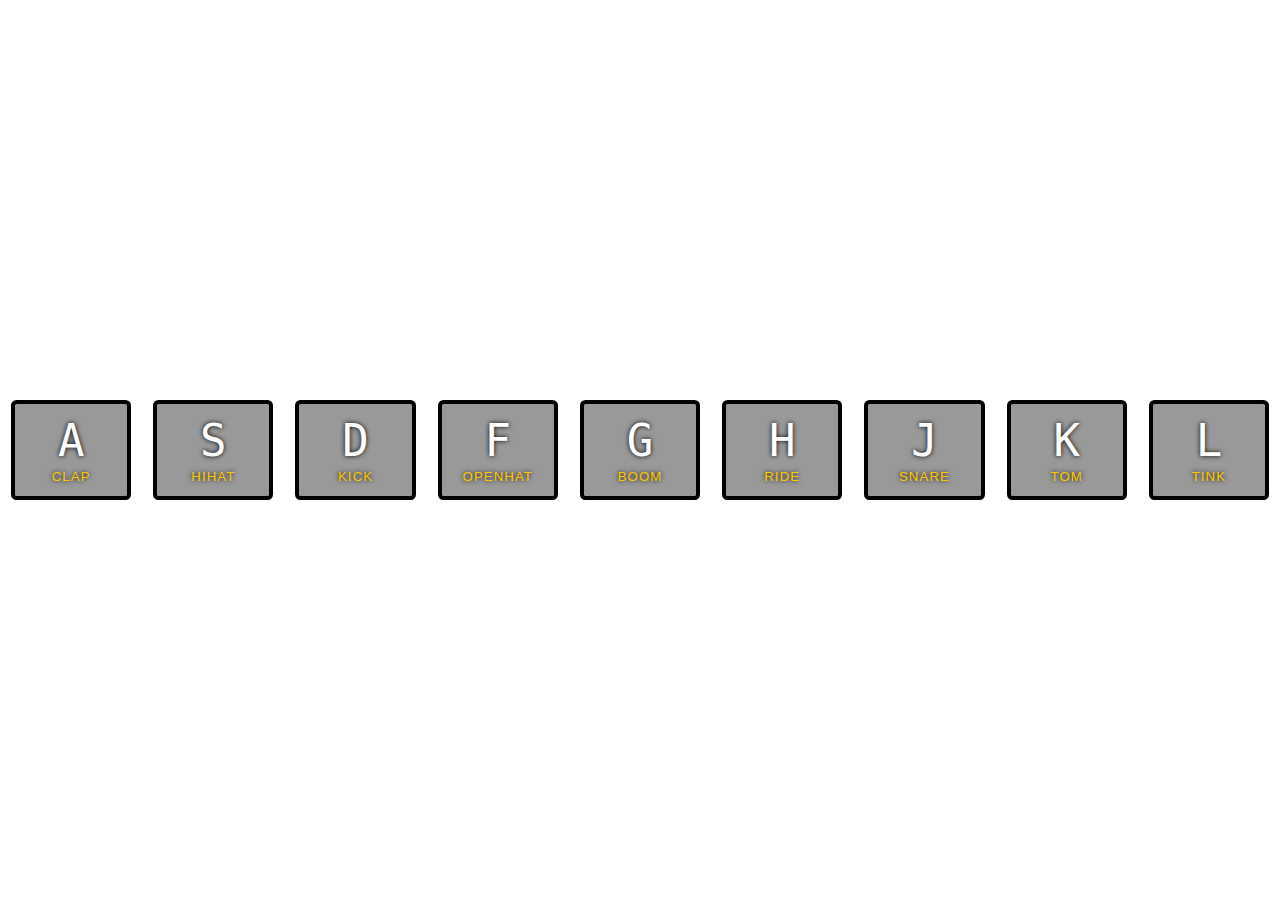
<file: 01-Drum Kit/index.html>
<!DOCTYPE html>
<html lang="en">
<head>
  <meta charset="UTF-8">
  <title>Drum Kit</title>
  <link rel="stylesheet" href="style.css">
</head>
<body>


  <div class="keys">
    <div data-key="65" class="key">
      <kbd>A</kbd>
      <span class="sound">clap</span>
    </div>
    <div data-key="83" class="key">
      <kbd>S</kbd>
      <span class="sound">hihat</span>
    </div>
    <div data-key="68" class="key">
      <kbd>D</kbd>
      <span class="sound">kick</span>
    </div>
    <div data-key="70" class="key">
      <kbd>F</kbd>
      <span class="sound">openhat</span>
    </div>
    <div data-key="71" class="key">
      <kbd>G</kbd>
      <span class="sound">boom</span>
    </div>
    <div data-key="72" class="key">
      <kbd>H</kbd>
      <span class="sound">ride</span>
    </div>
    <div data-key="74" class="key">
      <kbd>J</kbd>
      <span class="sound">snare</span>
    </div>
    <div data-key="75" class="key">
      <kbd>K</kbd>
      <span class="sound">tom</span>
    </div>
    <div data-key="76" class="key">
      <kbd>L</kbd>
      <span class="sound">tink</span>
    </div>
  </div>


  <audio data-key="65" src="sounds/clap.wav"></audio>
  <audio data-key="83" src="sounds/hihat.wav"></audio>
  <audio data-key="68" src="sounds/kick.wav"></audio>
  <audio data-key="70" src="sounds/openhat.wav"></audio>
  <audio data-key="71" src="sounds/boom.wav"></audio>
  <audio data-key="72" src="sounds/ride.wav"></audio>
  <audio data-key="74" src="sounds/snare.wav"></audio>
  <audio data-key="75" src="sounds/tom.wav"></audio>
  <audio data-key="76" src="sounds/tink.wav"></audio>

<script>
  function removeTransition(e) {
    if (e.propertyName !== 'transform') return;
    e.target.classList.remove('playing');
  }

  function playSound(e) {
    const audio = document.querySelector(`audio[data-key="${e.keyCode}"]`);
    const key = document.querySelector(`div[data-key="${e.keyCode}"]`);
    if (!audio) return;

    key.classList.add('playing');
    audio.currentTime = 0;
    audio.play();
  }

  const keys = Array.from(document.querySelectorAll('.key'));
  keys.forEach(key => key.addEventListener('transitionend', removeTransition));
  window.addEventListener('keydown', playSound);
</script>


</body>
</html>
</file>
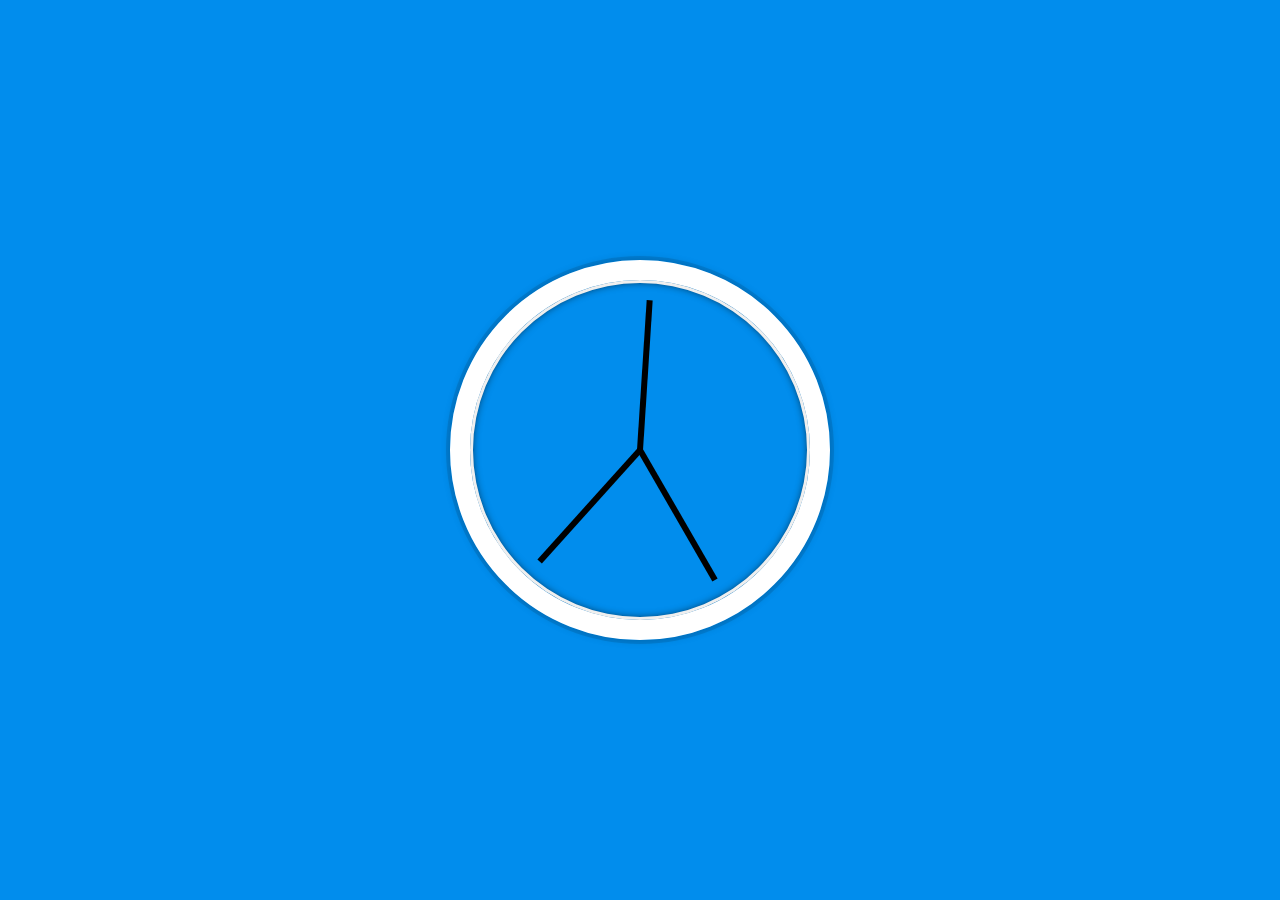
<file: 02-Clock/index.html>
<!DOCTYPE html>
<html lang="en">
<head>
  <meta charset="UTF-8">
  <title>JS + CSS Clock</title>
</head>
<body>


    <div class="clock">
      <div class="clock-face">
        <div class="hand hour-hand"></div>
        <div class="hand min-hand"></div>
        <div class="hand second-hand"></div>
      </div>
    </div>


  <style>
    html {
      background: #018DED url(https://unsplash.it/1500/1000?image=881&blur=5);
      background-size: cover;
      font-family: 'helvetica neue';
      text-align: center;
      font-size: 10px;
    }

    body {
      margin: 0;
      font-size: 2rem;
      display: flex;
      flex: 1;
      min-height: 100vh;
      align-items: center;
    }

    .clock {
      width: 30rem;
      height: 30rem;
      border: 20px solid white;
      border-radius: 50%;
      margin: 50px auto;
      position: relative;
      padding: 2rem;
      box-shadow:
        0 0 0 4px rgba(0,0,0,0.1),
        inset 0 0 0 3px #EFEFEF,
        inset 0 0 10px black,
        0 0 10px rgba(0,0,0,0.2);
    }

    .clock-face {
      position: relative;
      width: 100%;
      height: 100%;
      transform: translateY(-3px); /* account for the height of the clock hands */
    }

    .hand {
      width: 50%;
      height: 6px;
      background: black;
      position: absolute;
      top: 50%;
      transform-origin: 100%;
      transform: rotate(90deg);
      transition: all 0.05s;
      transition-timing-function: cubic-bezier(0.1, 2.7, 0.58, 1);
    }
</style>

<script>
  const secondHand = document.querySelector('.second-hand');
  const minsHand = document.querySelector('.min-hand');
  const hourHand = document.querySelector('.hour-hand');

  function setDate() {
    const now = new Date();

    const seconds = now.getSeconds();
    const secondsDegrees = ((seconds / 60) * 360) + 90;
    secondHand.style.transform = `rotate(${secondsDegrees}deg)`;

    const mins = now.getMinutes();
    const minsDegrees = ((mins / 60) * 360) + ((seconds/60)*6) + 90;
    minsHand.style.transform = `rotate(${minsDegrees}deg)`;

    const hour = now.getHours();
    const hourDegrees = ((hour / 12) * 360) + ((mins/60)*30) + 90;
    hourHand.style.transform = `rotate(${hourDegrees}deg)`;
  }

  setInterval(setDate, 1000);

  setDate();

</script>
</body>
</html>
</file>
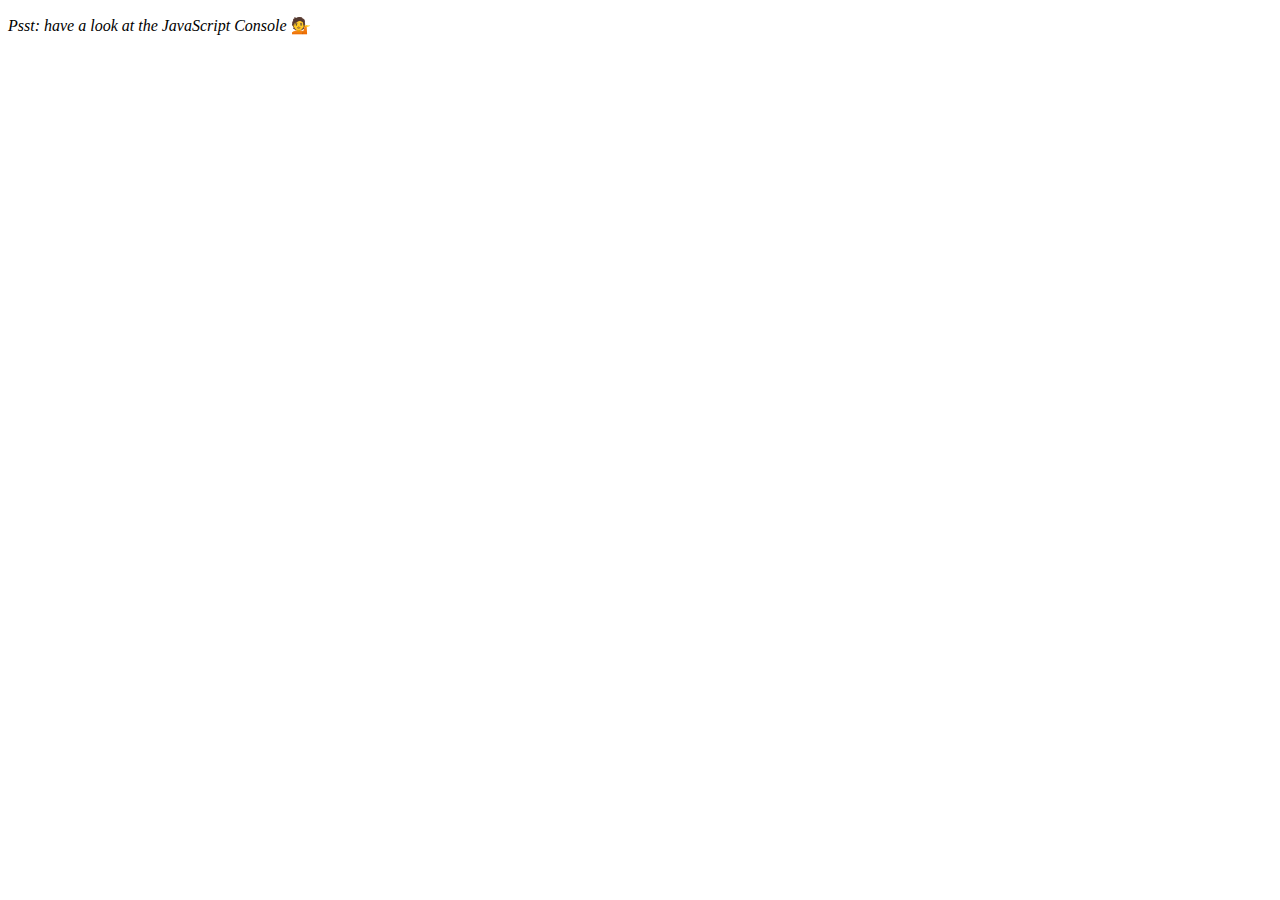
<file: 04 - Array Cardio Day 1/index.html>
<!DOCTYPE html>
<html lang="en">
<head>
  <meta charset="UTF-8">
  <title>Array Cardio 💪</title>
</head>
<body>
  <p><em>Psst: have a look at the JavaScript Console</em> 💁</p>
  <script>
    // Get your shorts on - this is an array workout!
    // ## Array Cardio Day 1

    // Some data we can work with

    const inventors = [
      { first: 'Albert', last: 'Einstein', year: 1879, passed: 1955 },
      { first: 'Isaac', last: 'Newton', year: 1643, passed: 1727 },
      { first: 'Galileo', last: 'Galilei', year: 1564, passed: 1642 },
      { first: 'Marie', last: 'Curie', year: 1867, passed: 1934 },
      { first: 'Johannes', last: 'Kepler', year: 1571, passed: 1630 },
      { first: 'Nicolaus', last: 'Copernicus', year: 1473, passed: 1543 },
      { first: 'Max', last: 'Planck', year: 1858, passed: 1947 },
      { first: 'Katherine', last: 'Blodgett', year: 1898, passed: 1979 },
      { first: 'Ada', last: 'Lovelace', year: 1815, passed: 1852 },
      { first: 'Sarah E.', last: 'Goode', year: 1855, passed: 1905 },
      { first: 'Lise', last: 'Meitner', year: 1878, passed: 1968 },
      { first: 'Hanna', last: 'Hammarström', year: 1829, passed: 1909 }
    ];

    const people = ['Beck, Glenn', 'Becker, Carl', 'Beckett, Samuel', 'Beddoes, Mick', 'Beecher, Henry', 'Beethoven, Ludwig', 'Begin, Menachem', 'Belloc, Hilaire', 'Bellow, Saul', 'Benchley, Robert', 'Benenson, Peter', 'Ben-Gurion, David', 'Benjamin, Walter', 'Benn, Tony', 'Bennington, Chester', 'Benson, Leana', 'Bent, Silas', 'Bentsen, Lloyd', 'Berger, Ric', 'Bergman, Ingmar', 'Berio, Luciano', 'Berle, Milton', 'Berlin, Irving', 'Berne, Eric', 'Bernhard, Sandra', 'Berra, Yogi', 'Berry, Halle', 'Berry, Wendell', 'Bethea, Erin', 'Bevan, Aneurin', 'Bevel, Ken', 'Biden, Joseph', 'Bierce, Ambrose', 'Biko, Steve', 'Billings, Josh', 'Biondo, Frank', 'Birrell, Augustine', 'Black Elk', 'Blair, Robert', 'Blair, Tony', 'Blake, William'];

    // Array.prototype.filter()
    // 1. Filter the list of inventors for those who were born in the 1500's
    const fifteen = inventors.filter(inventor => (inventor.year >= 1500 && inventor.year < 1600));

    console.table(fifteen);

    // Array.prototype.map()
    // 2. Give us an array of the inventor first and last names
    const fullNames = inventors.map(inventor => `${inventor.first} ${inventor.last}`);
    console.log(fullNames);

    // Array.prototype.sort()
    // 3. Sort the inventors by birthdate, oldest to youngest
    // const ordered = inventors.sort(function(a, b) {
    //   if(a.year > b.year) {
    //     return 1;
    //   } else {
    //     return -1;
    //   }
    // });

    const ordered = inventors.sort((a, b) => a.year > b.year ? 1 : -1);
    console.table(ordered);

    // Array.prototype.reduce()
    // 4. How many years did all the inventors live?
    const totalYears = inventors.reduce((total, inventor) => {
      return total + (inventor.passed - inventor.year);
    }, 0);

    console.log(totalYears);

    // 5. Sort the inventors by years lived
    const oldest = inventors.sort(function(a, b) {
      const lastInventor = a.passed - a.year;
      const nextInventor = b.passed - b.year;
      return lastInventor > nextInventor ? -1 : 1;
    });
    console.table(oldest);

    // 6. create a list of Boulevards in Paris that contain 'de' anywhere in the name
    // https://en.wikipedia.org/wiki/Category:Boulevards_in_Paris

    // const category = document.querySelector('.mw-category');
    // const links = Array.from(category.querySelectorAll('a'));
    // const de = links
    //             .map(link => link.textContent)
    //             .filter(streetName => streetName.includes('de'));

    // 7. sort Exercise
    // Sort the people alphabetically by last name
    const alpha = people.sort((lastOne, nextOne) => {
      const [aLast, aFirst] = lastOne.split(', ');
      const [bLast, bFirst] = nextOne.split(', ');
      return aLast > bLast ? 1 : -1;
    });
    console.log(alpha);

    // 8. Reduce Exercise
    // Sum up the instances of each of these
    const data = ['car', 'car', 'truck', 'truck', 'bike', 'walk', 'car', 'van', 'bike', 'walk', 'car', 'van', 'car', 'truck', 'pogostick'];

    const transportation = data.reduce(function(obj, item) {
      if (!obj[item]) {
        obj[item] = 0;
      }
      obj[item]++;
      return obj;
    }, {});

    console.log(transportation);

  </script>
</body>
</html>
</file>
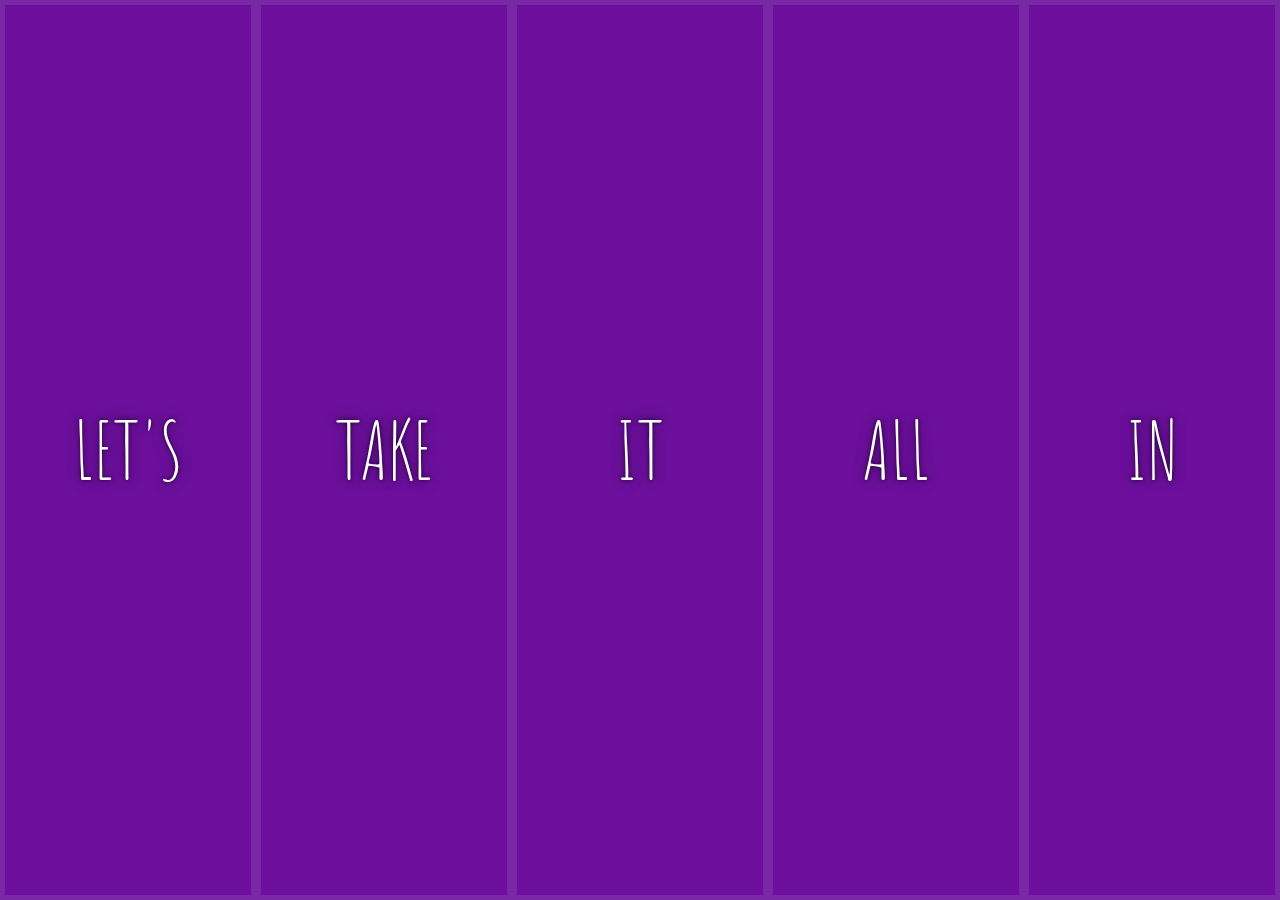
<file: 05 - Flex Panel Gallery/index.html>
<!DOCTYPE html>
<html lang="en">
<head>
  <meta charset="UTF-8">
  <title>Flex Panels 💪</title>
  <link href='https://fonts.googleapis.com/css?family=Amatic+SC' rel='stylesheet' type='text/css'>
</head>
<body>
  <style>
    html {
      box-sizing: border-box;
      background: #ffc600;
      font-family: 'helvetica neue';
      font-size: 20px;
      font-weight: 200;
    }
    
    body {
      margin: 0;
    }
    
    *, *:before, *:after {
      box-sizing: inherit;
    }

    .panels {
      min-height: 100vh;
      overflow: hidden;
      display: flex;
    }

    .panel {
      background: #6B0F9C;
      box-shadow: inset 0 0 0 5px rgba(255,255,255,0.1);
      color: white;
      text-align: center;
      align-items: center;
      /* Safari transitionend event.propertyName === flex */
      /* Chrome + FF transitionend event.propertyName === flex-grow */
      transition:
        font-size 0.7s cubic-bezier(0.61,-0.19, 0.7,-0.11),
        flex 0.7s cubic-bezier(0.61,-0.19, 0.7,-0.11),
        background 0.2s;
      font-size: 20px;
      background-size: cover;
      background-position: center;
      flex: 1;
      justify-content: center;
      display: flex;
      flex-direction: column;
    }

    .panel1 { background-image:url(https://source.unsplash.com/gYl-UtwNg_I/1500x1500); }
    .panel2 { background-image:url(https://source.unsplash.com/rFKUFzjPYiQ/1500x1500); }
    .panel3 { background-image:url(https://images.unsplash.com/photo-1465188162913-8fb5709d6d57?ixlib=rb-0.3.5&q=80&fm=jpg&crop=faces&cs=tinysrgb&w=1500&h=1500&fit=crop&s=967e8a713a4e395260793fc8c802901d); }
    .panel4 { background-image:url(https://source.unsplash.com/ITjiVXcwVng/1500x1500); }
    .panel5 { background-image:url(https://source.unsplash.com/3MNzGlQM7qs/1500x1500); }

    /* Flex Items */
    .panel > * {
      margin: 0;
      width: 100%;
      transition: transform 0.5s;
      flex: 1 0 auto;
      display: flex;
      justify-content: center;
      align-items: center;
    }

    .panel > *:first-child { transform: translateY(-100%); }
    .panel.open-active > *:first-child { transform: translateY(0); }
    .panel > *:last-child { transform: translateY(100%); }
    .panel.open-active > *:last-child { transform: translateY(0); }

    .panel p {
      text-transform: uppercase;
      font-family: 'Amatic SC', cursive;
      text-shadow: 0 0 4px rgba(0, 0, 0, 0.72), 0 0 14px rgba(0, 0, 0, 0.45);
      font-size: 2em;
    }
    
    .panel p:nth-child(2) {
      font-size: 4em;
    }

    .panel.open {
      flex: 5;
      font-size: 40px;
    }
    
    @media only screen and (max-width: 600px) {
      .panel p {
        font-size: 1em;
      }
    }
  </style>


  <div class="panels">
    <div class="panel panel1">
      <p>Hey</p>
      <p>Let's</p>
      <p>Dance</p>
    </div>
    <div class="panel panel2">
      <p>Give</p>
      <p>Take</p>
      <p>Receive</p>
    </div>
    <div class="panel panel3">
      <p>Experience</p>
      <p>It</p>
      <p>Today</p>
    </div>
    <div class="panel panel4">
      <p>Give</p>
      <p>All</p>
      <p>You can</p>
    </div>
    <div class="panel panel5">
      <p>Life</p>
      <p>In</p>
      <p>Motion</p>
    </div>
  </div>

  <script>
    const panels = document.querySelectorAll('.panel');

    function toggleOpen() {
      console.log('Hello');
      this.classList.toggle('open');
    }

    function toggleActive(e) {
      console.log(e.propertyName);
      if (e.propertyName.includes('flex')) {
        this.classList.toggle('open-active');
      }
    }

    panels.forEach(panel => panel.addEventListener('click', toggleOpen));
    panels.forEach(panel => panel.addEventListener('transitionend', toggleActive));
  </script>

</body>
</html>
</file>
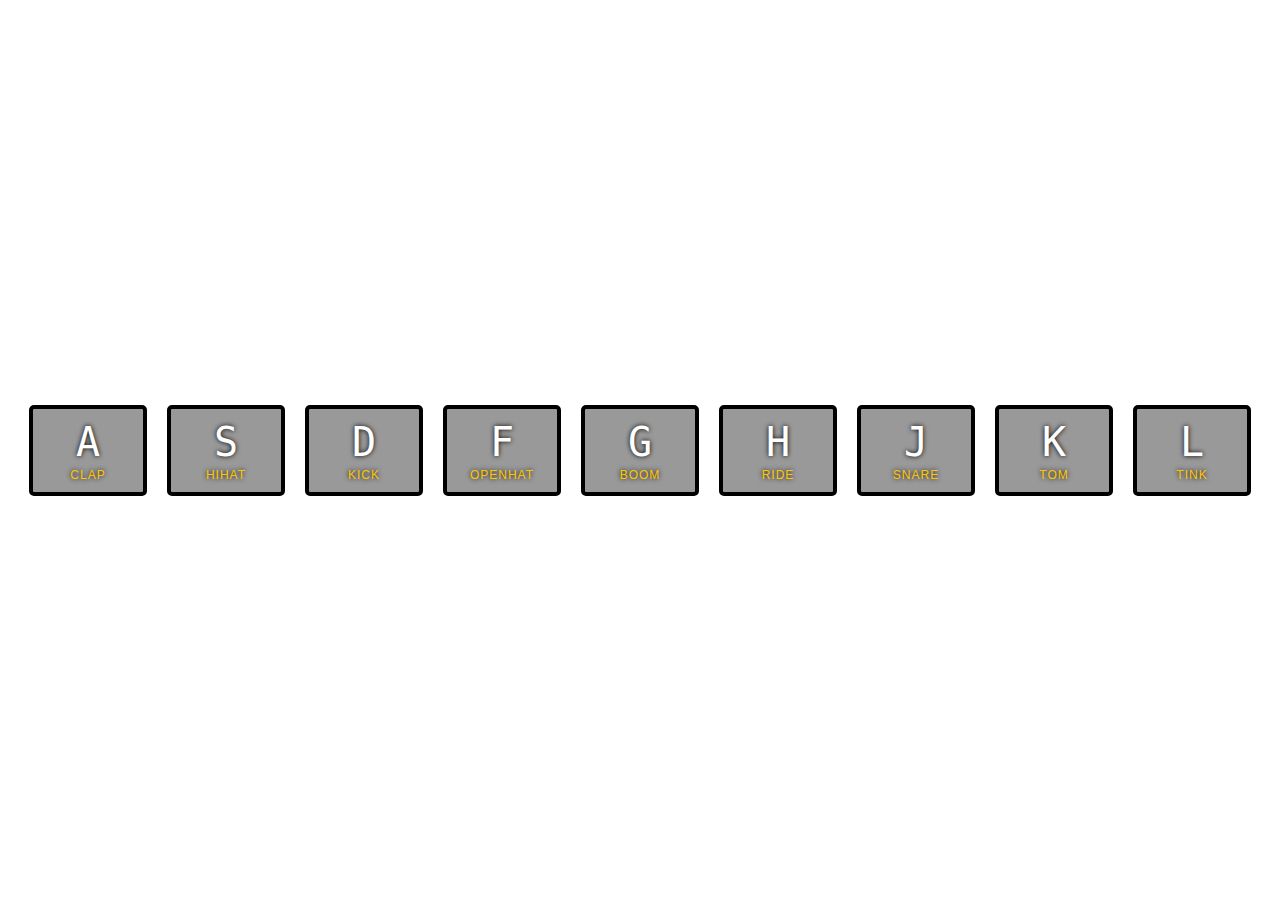
<file: 1-Drum Kit/index.html>
<!DOCTYPE html>
<html lang="en">
<head>
  <meta charset="UTF-8">
  <title>Drum Kit</title>
  <link rel="stylesheet" href="style.css">
</head>
<body>


  <div class="keys">
    <div data-key="65" class="key">
      <kbd>A</kbd>
      <span class="sound">clap</span>
    </div>
    <div data-key="83" class="key">
      <kbd>S</kbd>
      <span class="sound">hihat</span>
    </div>
    <div data-key="68" class="key">
      <kbd>D</kbd>
      <span class="sound">kick</span>
    </div>
    <div data-key="70" class="key">
      <kbd>F</kbd>
      <span class="sound">openhat</span>
    </div>
    <div data-key="71" class="key">
      <kbd>G</kbd>
      <span class="sound">boom</span>
    </div>
    <div data-key="72" class="key">
      <kbd>H</kbd>
      <span class="sound">ride</span>
    </div>
    <div data-key="74" class="key">
      <kbd>J</kbd>
      <span class="sound">snare</span>
    </div>
    <div data-key="75" class="key">
      <kbd>K</kbd>
      <span class="sound">tom</span>
    </div>
    <div data-key="76" class="key">
      <kbd>L</kbd>
      <span class="sound">tink</span>
    </div>
  </div>

  <audio data-key="65" src="sounds/clap.wav"></audio>
  <audio data-key="83" src="sounds/hihat.wav"></audio>
  <audio data-key="68" src="sounds/kick.wav"></audio>
  <audio data-key="70" src="sounds/openhat.wav"></audio>
  <audio data-key="71" src="sounds/boom.wav"></audio>
  <audio data-key="72" src="sounds/ride.wav"></audio>
  <audio data-key="74" src="sounds/snare.wav"></audio>
  <audio data-key="75" src="sounds/tom.wav"></audio>
  <audio data-key="76" src="sounds/tink.wav"></audio>

<script>
  function removeTransition(e) {
    if (e.propertyName !== 'transform') return;
    e.target.classList.remove('playing');
  }

  function playSound(e) {
    const audio = document.querySelector(`audio[data-key="${e.keyCode}"]`);
    const key = document.querySelector(`div[data-key="${e.keyCode}"]`);
    if (!audio) return;

    key.classList.add('playing');
    audio.currentTime = 0;
    audio.play();
  }

  const keys = Array.from(document.querySelectorAll('.key'));
  keys.forEach(key => key.addEventListener('transitionend', removeTransition));
  window.addEventListener('keydown', playSound);
</script>


</body>
</html>
</file>
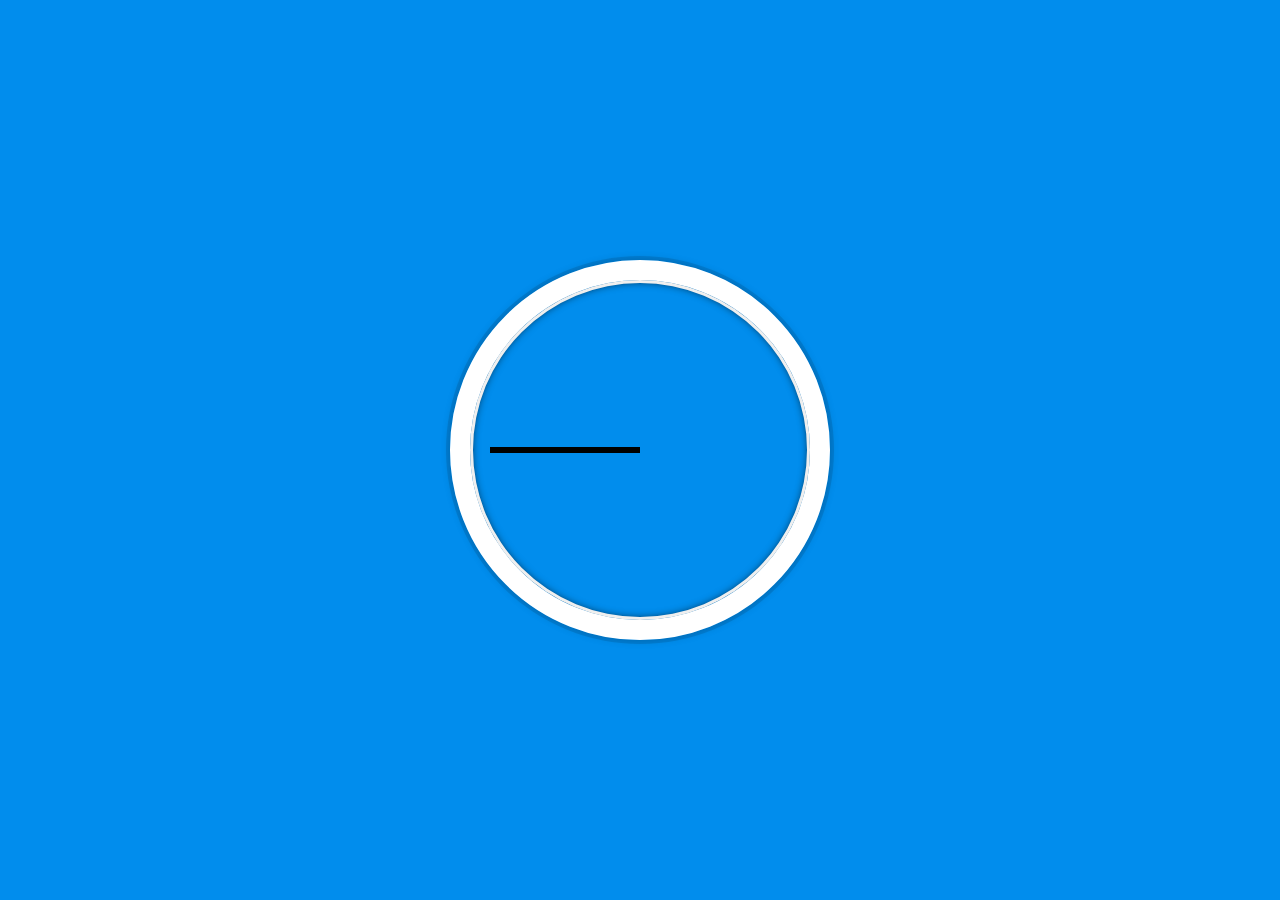
<file: 02-Clock/index-START.html>
<!DOCTYPE html>
<html lang="en">
<head>
  <meta charset="UTF-8">
  <title>JS + CSS Clock</title>
</head>
<body>


    <div class="clock">
      <div class="clock-face">
        <div class="hand hour-hand"></div>
        <div class="hand min-hand"></div>
        <div class="hand second-hand"></div>
      </div>
    </div>


  <style>
    html {
      background: #018DED url(https://unsplash.it/1500/1000?image=881&blur=5);
      background-size: cover;
      font-family: 'helvetica neue';
      text-align: center;
      font-size: 10px;
    }

    body {
      margin: 0;
      font-size: 2rem;
      display: flex;
      flex: 1;
      min-height: 100vh;
      align-items: center;
    }

    .clock {
      width: 30rem;
      height: 30rem;
      border: 20px solid white;
      border-radius: 50%;
      margin: 50px auto;
      position: relative;
      padding: 2rem;
      box-shadow:
        0 0 0 4px rgba(0,0,0,0.1),
        inset 0 0 0 3px #EFEFEF,
        inset 0 0 10px black,
        0 0 10px rgba(0,0,0,0.2);
    }

    .clock-face {
      position: relative;
      width: 100%;
      height: 100%;
      transform: translateY(-3px); /* account for the height of the clock hands */
    }

    .hand {
      width: 50%;
      height: 6px;
      background: black;
      position: absolute;
      top: 50%;
    }

  </style>

  <script>


  </script>
</body>
</html>
</file>
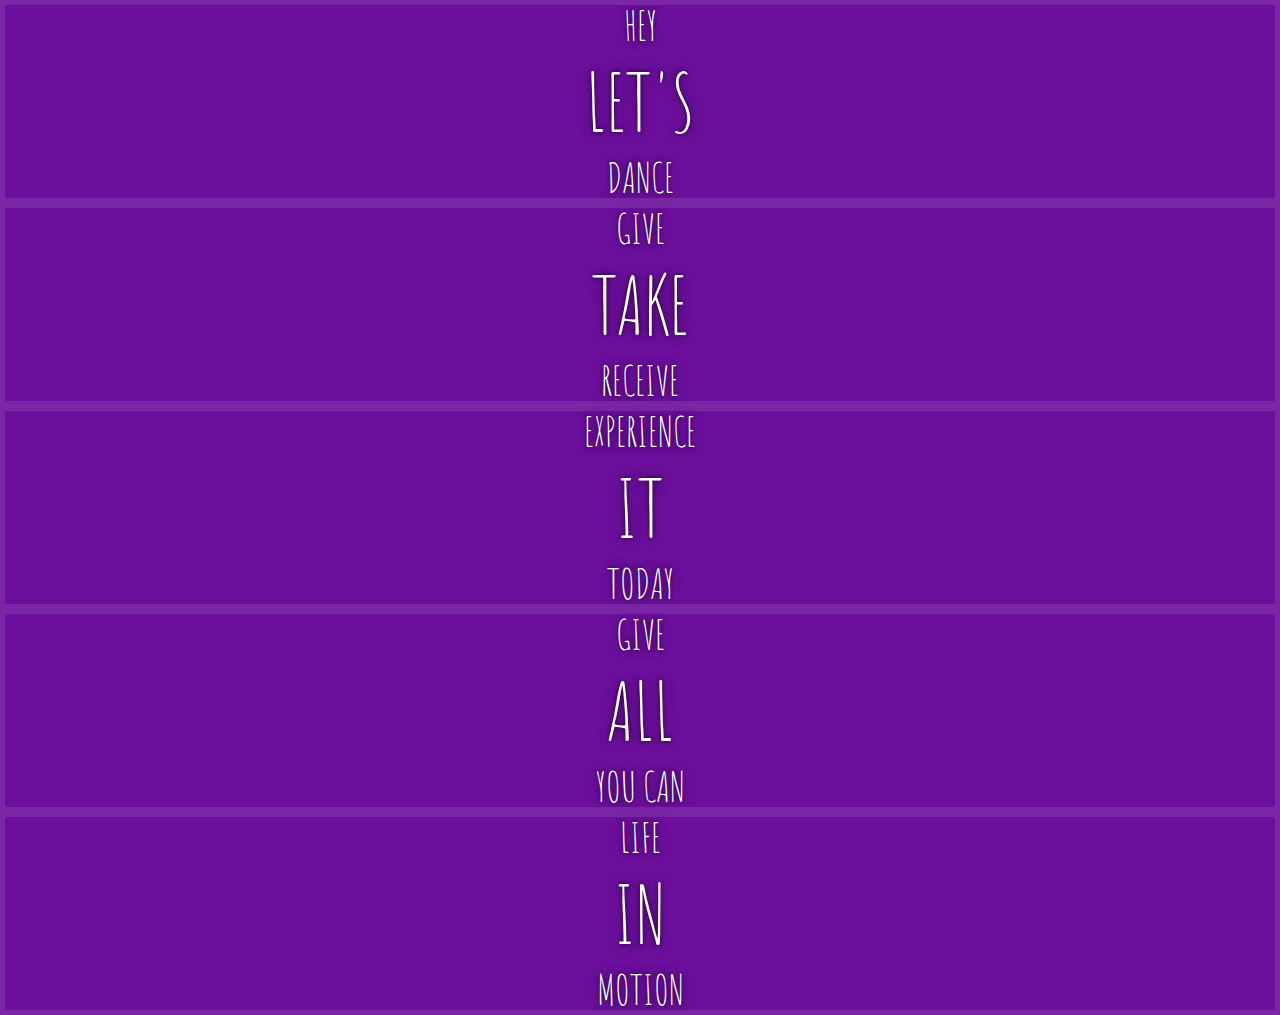
<file: 05 - Flex Panel Gallery/index-START.html>
<!DOCTYPE html>
<html lang="en">
<head>
  <meta charset="UTF-8">
  <title>Flex Panels 💪</title>
  <link href='https://fonts.googleapis.com/css?family=Amatic+SC' rel='stylesheet' type='text/css'>
</head>
<body>
  <style>
    html {
      box-sizing: border-box;
      background: #ffc600;
      font-family: 'helvetica neue';
      font-size: 20px;
      font-weight: 200;
    }
    
    body {
      margin: 0;
    }
    
    *, *:before, *:after {
      box-sizing: inherit;
    }

    .panels {
      min-height: 100vh;
      overflow: hidden;
    }

    .panel {
      background: #6B0F9C;
      box-shadow: inset 0 0 0 5px rgba(255,255,255,0.1);
      color: white;
      text-align: center;
      align-items: center;
      /* Safari transitionend event.propertyName === flex */
      /* Chrome + FF transitionend event.propertyName === flex-grow */
      transition:
        font-size 0.7s cubic-bezier(0.61,-0.19, 0.7,-0.11),
        flex 0.7s cubic-bezier(0.61,-0.19, 0.7,-0.11),
        background 0.2s;
      font-size: 20px;
      background-size: cover;
      background-position: center;
    }

    .panel1 { background-image:url(https://source.unsplash.com/gYl-UtwNg_I/1500x1500); }
    .panel2 { background-image:url(https://source.unsplash.com/rFKUFzjPYiQ/1500x1500); }
    .panel3 { background-image:url(https://images.unsplash.com/photo-1465188162913-8fb5709d6d57?ixlib=rb-0.3.5&q=80&fm=jpg&crop=faces&cs=tinysrgb&w=1500&h=1500&fit=crop&s=967e8a713a4e395260793fc8c802901d); }
    .panel4 { background-image:url(https://source.unsplash.com/ITjiVXcwVng/1500x1500); }
    .panel5 { background-image:url(https://source.unsplash.com/3MNzGlQM7qs/1500x1500); }

    /* Flex Children */
    .panel > * {
      margin: 0;
      width: 100%;
      transition: transform 0.5s;
    }

    .panel p {
      text-transform: uppercase;
      font-family: 'Amatic SC', cursive;
      text-shadow: 0 0 4px rgba(0, 0, 0, 0.72), 0 0 14px rgba(0, 0, 0, 0.45);
      font-size: 2em;
    }
    
    .panel p:nth-child(2) {
      font-size: 4em;
    }

    .panel.open {
      font-size: 40px;
    }

  </style>


  <div class="panels">
    <div class="panel panel1">
      <p>Hey</p>
      <p>Let's</p>
      <p>Dance</p>
    </div>
    <div class="panel panel2">
      <p>Give</p>
      <p>Take</p>
      <p>Receive</p>
    </div>
    <div class="panel panel3">
      <p>Experience</p>
      <p>It</p>
      <p>Today</p>
    </div>
    <div class="panel panel4">
      <p>Give</p>
      <p>All</p>
      <p>You can</p>
    </div>
    <div class="panel panel5">
      <p>Life</p>
      <p>In</p>
      <p>Motion</p>
    </div>
  </div>

  <script>

  </script>



</body>
</html>
</file>
<file: 01-Drum Kit/style.css>
html {
  font-size: 11px;
  background: url(https://images.pexels.com/photos/995301/pexels-photo-995301.jpeg?auto=compress&cs=tinysrgb&dpr=3&h=750&w=1260) bottom center;
  background-size: cover;
}

body,html {
  margin: 0;
  padding: 0;
  font-family: sans-serif;
}

.keys {
  display: flex;
  flex: 1;
  min-height: 100vh;
  align-items: center;
  justify-content: center;
}

.key {
  border: .4rem solid black;
  border-radius: .5rem;
  margin: 1rem;
  font-size: 1.5rem;
  padding: 1rem .5rem;
  transition: all 0.11s ease;
  width: 10rem;
  text-align: center;
  color: white;
  background: rgba(0,0,0,0.4);
  text-shadow: 0 0 .5rem black;
}

.playing {
  transform: scale(2.2);
  border-color: #008cff;
  box-shadow: 0 0 1rem #008cff;
}

kbd {
  display: block;
  font-size: 4rem;
}

.sound {
  font-size: 1.2rem;
  text-transform: uppercase;
  letter-spacing: .1rem;
  color: #ffc600;
}
</file>
<file: 1-Drum Kit/style.css>
html {
  font-size: 10px;
  background: url(https://i.imgur.com/b9r5sEL.jpg) bottom center;
  background-size: cover;
}

body,html {
  margin: 0;
  padding: 0;
  font-family: sans-serif;
}

.keys {
  display: flex;
  flex: 1;
  min-height: 100vh;
  align-items: center;
  justify-content: center;
}

.key {
  border: .4rem solid black;
  border-radius: .5rem;
  margin: 1rem;
  font-size: 1.5rem;
  padding: 1rem .5rem;
  transition: all .07s ease;
  width: 10rem;
  text-align: center;
  color: white;
  background: rgba(0,0,0,0.4);
  text-shadow: 0 0 .5rem black;
}

.playing {
  transform: scale(1.1);
  border-color: #ffc600;
  box-shadow: 0 0 1rem #ffc600;
}

kbd {
  display: block;
  font-size: 4rem;
}

.sound {
  font-size: 1.2rem;
  text-transform: uppercase;
  letter-spacing: .1rem;
  color: #ffc600;
}
</file>
